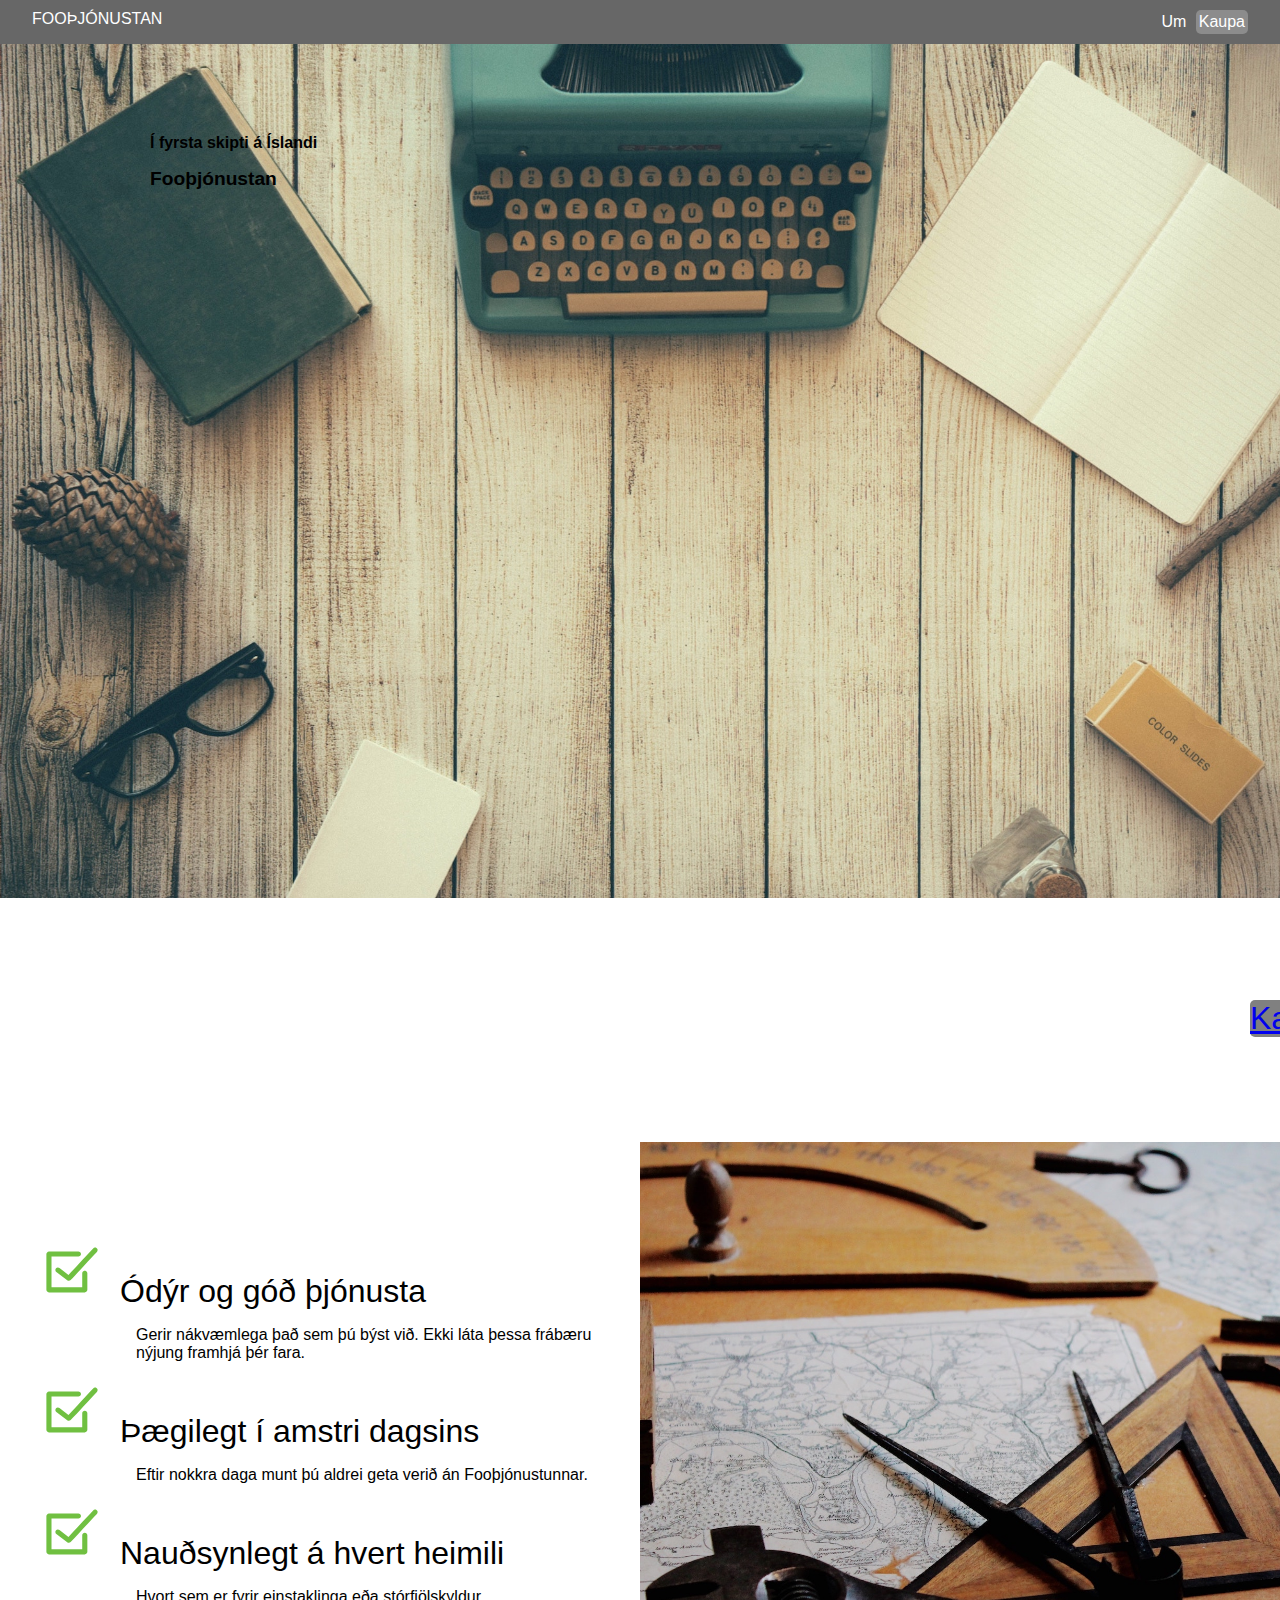
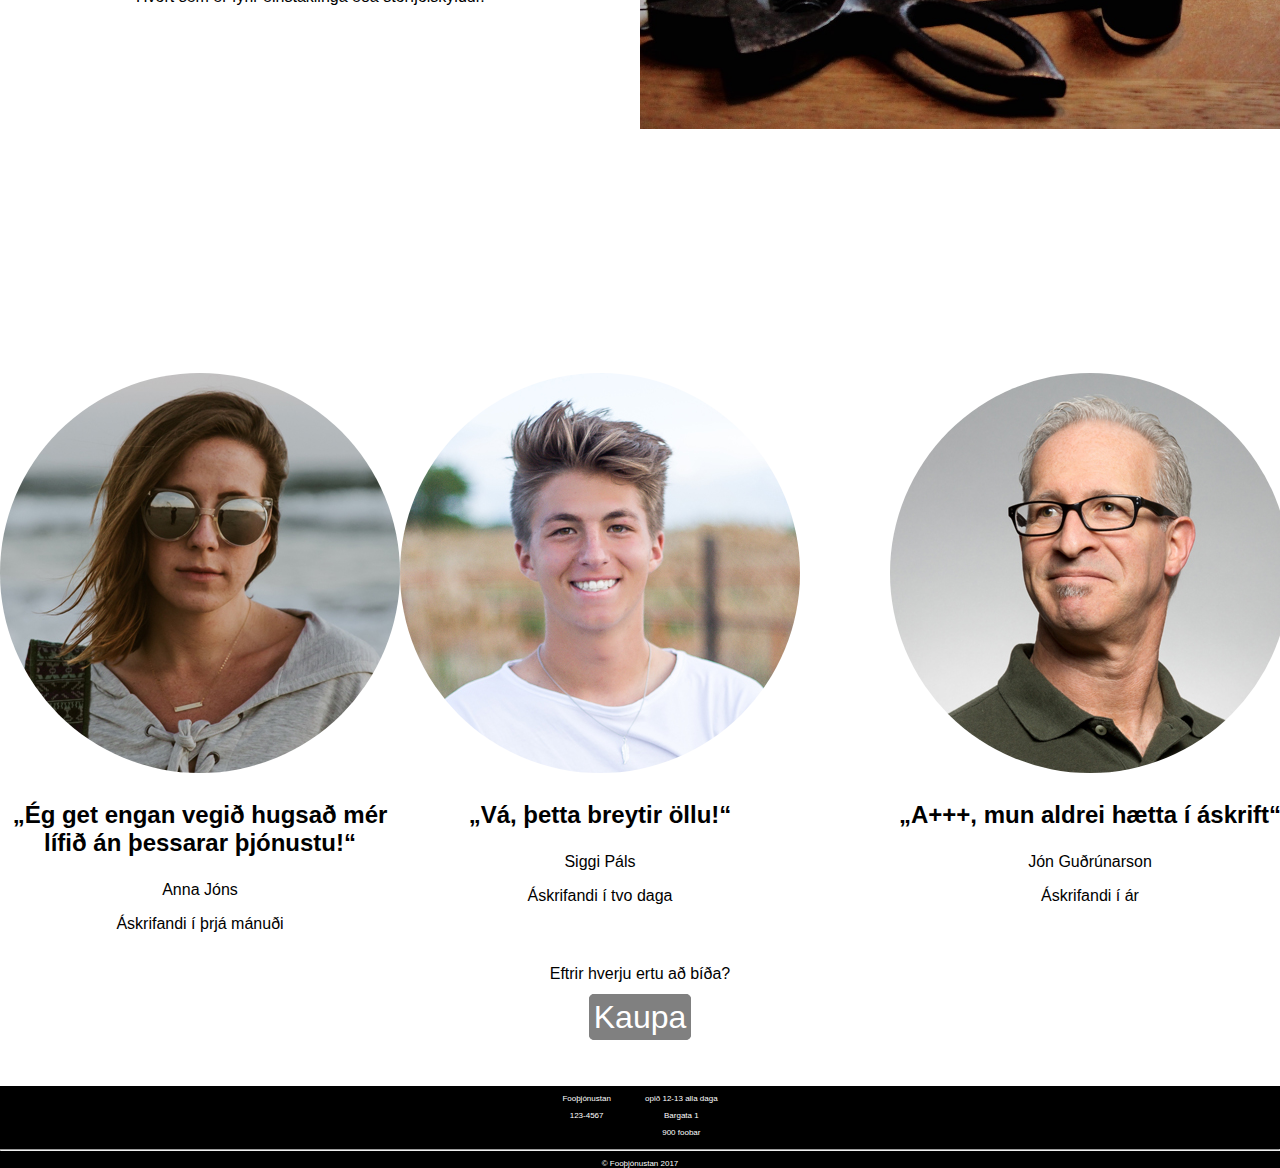
<file: index.html>
<!DOCTYPE html>
<html>
<head>
  <link href="style--index.css" rel="stylesheet" type="text/css">
  <meta charset="UTF-8">
  <title>Fooþjónustan</title>
</head>
<body>
  <header class="navbar--header">
    <div class="container">
      <a class="logo navbar" href="index.html">fooþjónustan</a>
      <nav>
        <ul>
          <li><a class="navbar" href="about.html">Um</a></li>
          <li class="buy"><a class="navbar" href="buy.html">Kaupa</a></li>
        </ul>
      </nav>
    </div>
  </header>
  <div class="page">
    <header class="header--img">
      <div class="header-text-wrapper">
        <h3>Í fyrsta skipti á Íslandi</h3>
        <h1>Fooþjónustan</h1>
      </div>
      <img src="bg.jpg" alt="" width="100%">
      <a href="#">Kaupa</a>
    </header>
  </div>
    <div class="main">
      <div class="inner--bullet-points">
        <img class="img--bullet-points" src="image.jpg" alt="" width="700">
      </div>
        <div class="inner--bullet-points">
          <ul class="bulletpoints">
            <li>Ódýr og góð þjónusta
              <p class="bulletpoints--under-text">Gerir nákvæmlega það sem þú býst við. Ekki láta þessa frábæru nýjung framhjá þér fara.</p>
            </li>
            <li>Þægilegt í amstri dagsins
              <p class="bulletpoints--under-text">Eftir nokkra daga munt þú aldrei geta verið án Fooþjónustunnar.</p>
            </li>
            <li>Nauðsynlegt á hvert heimili
              <p class="bulletpoints--under-text">Hvort sem er fyrir einstaklinga eða stórfjölskyldur.</p>
            </li>
          </ul>
        </div>
      <div class="recommendation">
        <div class="recommendation--one">
          <img src="profile1.jpg" alt="">
          <p class="recommendation-words">„Ég get engan vegið hugsað mér lífið án þessarar þjónustu!“</p>
          <p class="name">Anna Jóns</p>
          <p class="subscription">Áskrifandi í þrjá mánuði</p>
        </div>
        <div class="recommendation--two">
          <img src="profile2.jpg" alt="">
          <p class="recommendation-words">„Vá, þetta breytir öllu!“</p>
          <p class="name">Siggi Páls</p>
          <p class="subscription">Áskrifandi í tvo daga</p>
        </div>
        <div class="recommendation--three">
          <img src="profile3.jpg" alt="">
          <p class="recommendation-words">„A+++, mun aldrei hætta í áskrift“</p>
          <p class="name">Jón Guðrúnarson</p>
          <p class="subscription">Áskrifandi í ár</p>
        </div>
      </div>
      <div class="buy--button">
        <p>Eftrir hverju ertu að bíða?</p>
        <a class="buy--button--last" href="buy.html"> Kaupa</a>
      </div>
    </div>
  <footer class="footer">
    <div class="contact">
      <p>Fooþjónustan</p>
      <p>123-4567</p>
      <p class="ut">út</p>
    </div>
    <div class="address">
      <p>opið 12-13 alla daga</p>
      <p>Bargata 1</p>
      <p>900 foobar</p>
    </div>
    <hr>
    <p>© Fooþjónustan 2017</p>
  </footer>
</body>
</html>
</file>
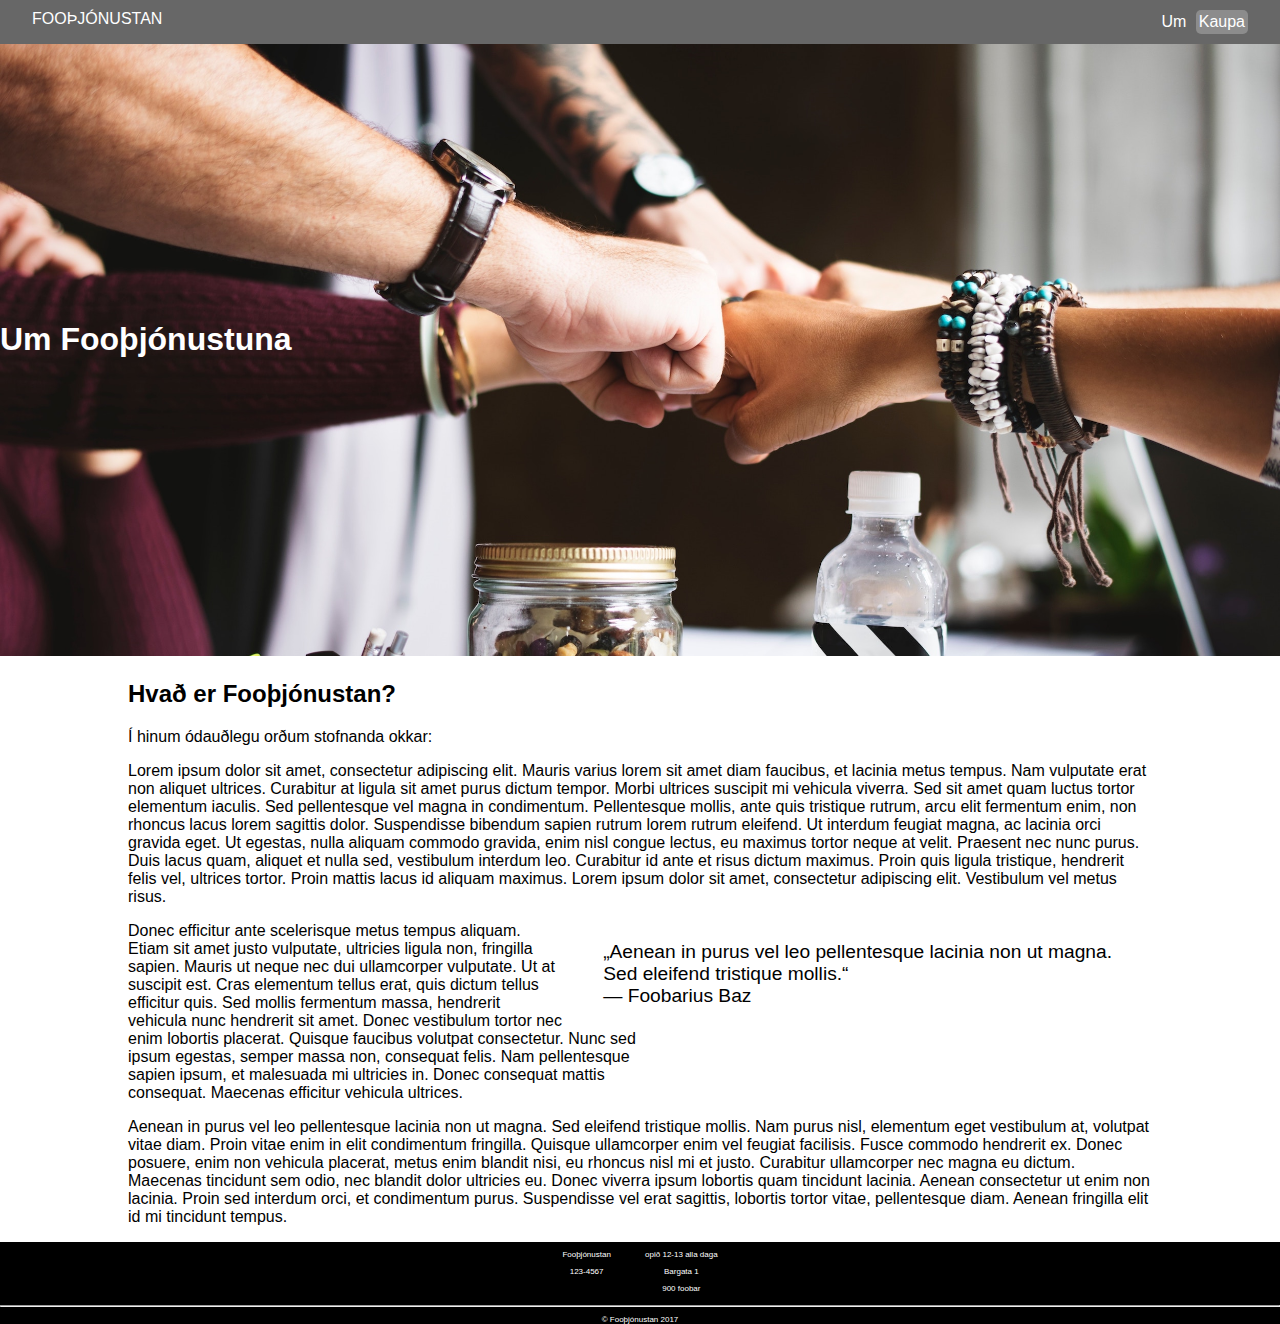
<file: about.html>
<!DOCTYPE html>
<html>
<head>
  <link href="style--about.css" rel="stylesheet" type="text/css">
  <meta charset="UTF-8">
  <title>Um Fooþjónustuna</title>
</head>
<body>
  <header class="navbar--header">
    <div class="container">
      <a class="logo navbar" href="index.html">fooþjónustan</a>
      <nav>
        <ul>
          <li><a class="navbar" href="about.html">Um</a></li>
          <li class="buy"><a class="navbar" href="buy.html">Kaupa</a></li>
        </ul>
      </nav>
    </div>
  </header>
  <div class="page">
    <header class="header--img">
      <h1> Um Fooþjónustuna</h1>
      <img src="bg-subpage.jpg" alt="" width="100%">
    </header>
    <div class="main">
      <h2>Hvað er Fooþjónustan?</h2>
      <p>Í hinum ódauðlegu orðum stofnanda okkar:</p>
      <p>Lorem ipsum dolor sit amet, consectetur adipiscing elit. Mauris varius lorem sit amet diam faucibus, et lacinia metus tempus. Nam vulputate erat non aliquet ultrices. Curabitur at ligula sit amet purus dictum tempor. Morbi ultrices suscipit mi vehicula viverra. Sed sit amet quam luctus tortor elementum iaculis. Sed pellentesque vel magna in condimentum. Pellentesque mollis, ante quis tristique rutrum, arcu elit fermentum enim, non rhoncus lacus lorem sagittis dolor. Suspendisse  bibendum sapien rutrum lorem rutrum eleifend. Ut interdum feugiat magna, ac lacinia orci gravida eget. Ut egestas, nulla aliquam commodo gravida, enim nisl congue lectus, eu maximus tortor neque at velit. Praesent nec nunc purus. Duis lacus quam, aliquet et nulla sed, vestibulum interdum leo. Curabitur id ante et risus dictum maximus. Proin quis ligula tristique, hendrerit felis vel, ultrices tortor. Proin mattis lacus id aliquam maximus. Lorem ipsum dolor sit amet, consectetur adipiscing elit. Vestibulum vel metus risus.
      </p>
      <blockquote>
        „Aenean in purus vel leo pellentesque lacinia non ut magna.<br> Sed eleifend tristique mollis.“
        <br >
        — Foobarius Baz
      </blockquote>
      <p class="p--stak">Donec efficitur ante scelerisque metus tempus aliquam. Etiam sit amet justo vulputate, ultricies ligula non, fringilla sapien. Mauris ut neque nec dui ullamcorper vulputate. Ut at suscipit est. Cras elementum tellus erat, quis dictum tellus efficitur quis. Sed mollis fermentum massa, hendrerit vehicula nunc hendrerit sit amet. Donec vestibulum tortor nec enim lobortis placerat. Quisque faucibus volutpat consectetur. Nunc sed ipsum egestas, semper massa non, consequat felis. Nam pellentesque sapien ipsum, et malesuada mi ultricies in. Donec consequat mattis consequat. Maecenas efficitur vehicula ultrices.</p>
      <p>Aenean in purus vel leo pellentesque lacinia non ut magna. Sed eleifend tristique mollis. Nam purus nisl, elementum eget vestibulum at, volutpat vitae diam. Proin vitae enim in elit condimentum fringilla. Quisque ullamcorper enim vel feugiat facilisis. Fusce commodo hendrerit ex. Donec posuere, enim non vehicula placerat, metus enim blandit nisi, eu rhoncus nisl mi et justo. Curabitur ullamcorper nec magna eu dictum. Maecenas tincidunt sem odio, nec blandit dolor ultricies eu. Donec viverra ipsum lobortis quam tincidunt lacinia. Aenean consectetur ut enim non lacinia. Proin sed interdum orci, et condimentum purus. Suspendisse vel erat sagittis, lobortis tortor vitae, pellentesque diam. Aenean fringilla elit id mi tincidunt tempus.</p>
    </div>
  </div>
  <footer class="footer">
    <div class="contact">
      <p>Fooþjónustan</p>
      <p>123-4567</p>
      <p class="ut">út</p>
    </div>
    <div class="address">
      <p>opið 12-13 alla daga</p>
      <p>Bargata 1</p>
      <p>900 foobar</p>
    </div>
    <hr>
    <p>© Fooþjónustan 2017</p>
  </footer>
</body>
</html>
</file>
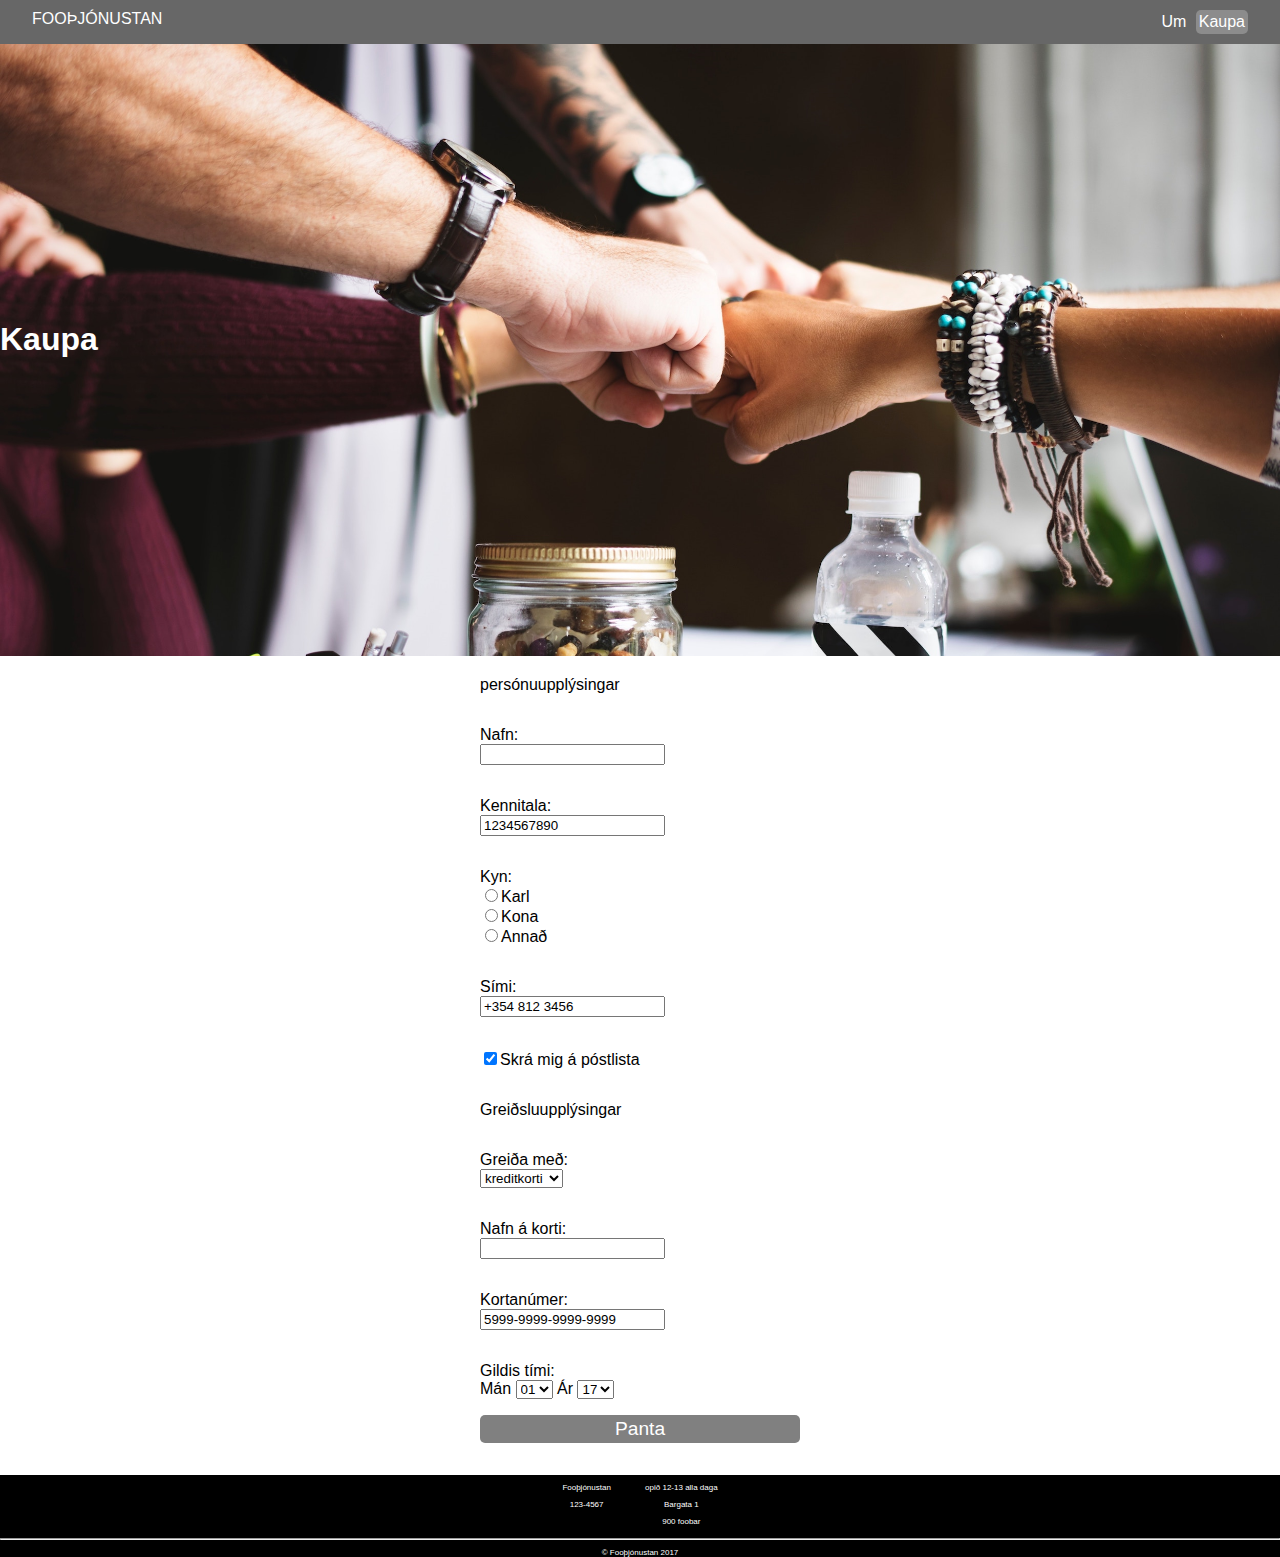
<file: buy.html>
<!DOCTYPE html>
<html>
<head>
  <link href="style--buy.css" rel="stylesheet" type="text/css">
  <meta charset="UTF-8">
  <title>Kaupa Fooþjónustu</title>
</head>
<body>
  <header class="navbar--header">
    <div class="container">
      <a class="logo navbar" href="index.html">fooþjónustan</a>
      <nav>
        <ul>
          <li><a class="navbar" href="about.html">Um</a></li>
          <li class="buy"><a class="navbar" href="buy.html">Kaupa</a></li>
        </ul>
      </nav>
    </div>
  </header>
  <div class="page">
    <header class="header--img">
      <h1> Kaupa</h1>
      <img src="bg-subpage.jpg" alt="" width="100%">
    </header>
    <div class="main">
      <div class="personal">
        <p>persónuupplýsingar</p>
        <p>
          <label>Nafn:</label>
          <input class="name" type="text">
        </p>
        <p>
          <label>Kennitala:</label>
          <input class="ssn" type="number" value="1234567890">
        </p>
        <p>
          <label class="gender">Kyn: </label>
          <input type="radio" value="male" name="gender">Karl<br>
          <input type="radio" value="female" name="gender">Kona<br>
          <input type="radio" value="other" name="gender">Annað
        </p>
        <p>
          <label>Sími: </label>
          <input class="phone" type="text" value="+354 812 3456">
        </p>
        <p>
          <input type="checkbox" checked="checked" value="mailing--list">Skrá mig á póstlista
        </p>
      </div>
      <div class="payment--info">
        <p>
          Greiðsluupplýsingar
        </p>
        <p>
          <label>Greiða með:</label>
          <select class="payment" name="payment">
            <option value="kreditkort">kreditkorti</option>
            <option value="debetkort">Debetkorti</option>
          </select>
        </p>
        <p>
          <label>Nafn á korti:</label>
          <input class="name--on--card" type="text">
        </p>
        <p>
          <label>Kortanúmer: </label>
          <input class="card--nr" type="text" value="5999-9999-9999-9999">
        </p>
        <p>
          <label class="valid--time">Gildis tími:</label>Mán
          <select class="month" name="month">
            <option value="1">01</option>
            <option value="2">02</option>
            <option value="3">03</option>
            <option value="4">04</option>
            <option value="5">05</option>
            <option value="6">06</option>
            <option value="7">07</option>
            <option value="8">08</option>
            <option value="9">09</option>
            <option value="10">10</option>
            <option value="11">11</option>
            <option value="12">12</option>
          </select>
          Ár
          <select class="year" name="year">
            <option value="17">17</option>
            <option value="18">18</option>
            <option value="19">19</option>
            <option value="20">20</option>
            <option value="21">21</option>
            <option value="22">22</option>
            <option value="23">23</option>
            <option value="24">24</option>
            <option value="25">25</option>
            <option value="26">26</option>
          </select>
        </p>
      </div>
      <a class="order" href="#">Panta</a>
    </div>
  </div>
  <footer class="footer">
    <div class="contact">
      <p>Fooþjónustan</p>
      <p>123-4567</p>
      <p class="ut">út</p>
    </div>
    <div class="address">
      <p>opið 12-13 alla daga</p>
      <p>Bargata 1</p>
      <p>900 foobar</p>
    </div>
    <hr>
    <p>© Fooþjónustan 2017</p>
  </footer>
</body>
</html>
</file>
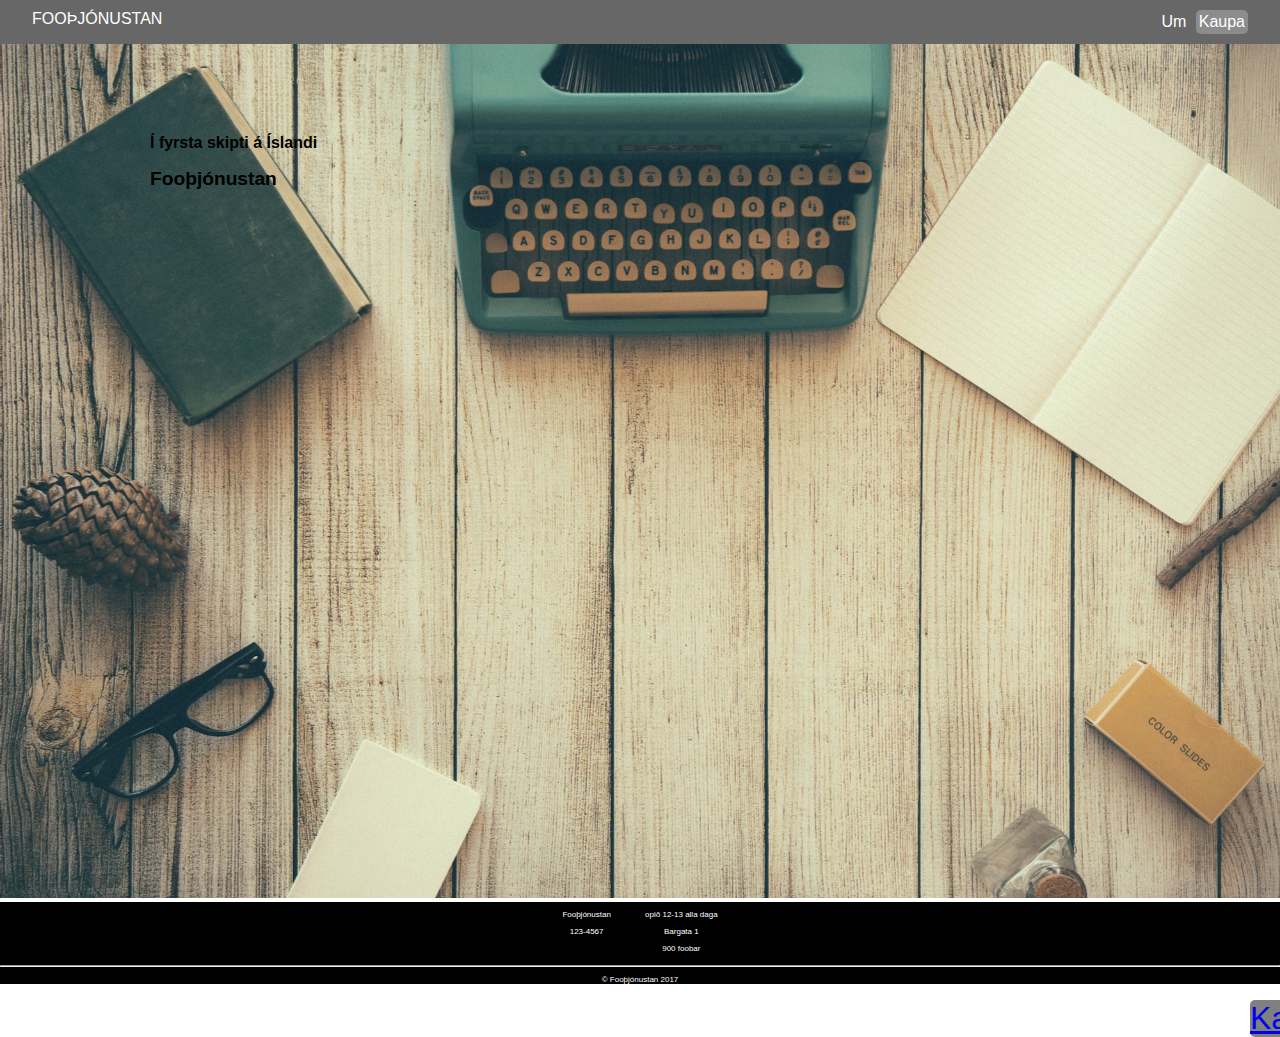
<file: index.html.html>
<!DOCTYPE html>
<html>
<head>
  <link href="style--index.css" rel="stylesheet" type="text/css">
  <meta charset="UTF-8">
  <title>Kaupa</title>
</head>
<body>
  <header class="navbar--header">
    <div class="container">
      <a class="logo navbar" href="#">fooþjónustan</a>
      <nav>
        <ul>
          <li><a class="navbar" href="about.html">Um</a></li>
          <li class="buy"><a class="navbar" href="buy.html">Kaupa</a></li>
        </ul>
      </nav>
    </div>
  </header>
  <div class="page">
    <header class="header--img">
      <div class="header-text-wrapper">
        <h3>Í fyrsta skipti á Íslandi</h3>
        <h1>Fooþjónustan</h1>
      </div>
      <img src="bg.jpg" alt="" width="100%">
      <a href="#">Kaupa</a>
    </header>
  </div>
    <div class="main">
    </div>
  <footer class="footer">
    <div class="contact">
      <p>Fooþjónustan</p>
      <p>123-4567</p>
      <p class="ut">út</p>
    </div>
    <div class="address">
      <p>opið 12-13 alla daga</p>
      <p>Bargata 1</p>
      <p>900 foobar</p>
    </div>
    <hr>
    <p>© Fooþjónustan 2017</p>
  </footer>
</body>
</html>
</file>
<file: style--index.css>
html, body {
margin: 0;
font-family: sans-serif;
font-weight: 300;
height: 100%;
min-height: 100%;
}

.container {
  width: 95%;
  margin: 0 auto;

}
header.navbar--header {
  background: #575757;
  opacity: 0.9;
}
header.navbar--header::after {
  content: '';
  display: table;
  clear: both;
}
.logo {
  float: left;
  padding: 10px 0;
}
nav {
  float: right;
}

nav ul {
  margin: 0;
  padding: 10px 0;
  list-style: none;
}

nav li {
  display: inline-block;
  margin-left: 5px;
}
div a.logo {
  text-transform: uppercase;
}
div a.navbar {
  color: #ffffff;
  text-decoration: none;
}
div a.navbar:hover {
  color: blue;
}

.buy {
  border-radius: 5px;
  background-color: gray;
  padding: 3px;
}
.ut {
  color: black;
}
.address {
  padding-left: 4em;
}
.footer {
  margin: 0;
  position: relative;
  left: 0;
  right: 0;
  bottom: 0;
  width: 100%;
  background-color: black;
  color: white;
  text-align: center;
  font-size: 0.5em;
}
footer div {
  display: inline-block;
}
.header--img img {
  width: 100%;
}
.header-text-wrapper  {
  position: absolute;
  top: 118px;
  left: 150px;
}
.header-text-wrapper h3{
  font-size: 1em;
}
.header-text-wrapper h1 {
  font-size: 1.2em;
}
.header--img a {
border-radius: 5px;
background-color: gray;
width: 6%;
text-align: center;
position: absolute;
top: 1000px;
left: 1250px;
font-size: 2em;
}
.inner--bullet-points {
  margin: 0 auto;
  width: 50%;
  display: block;
  float: right;
  padding: 15em 0em;
}
.bulletpoints > li::before {
    content: '';
    display: inline-block;
    height: 2em;
    width: 2em;
    background-image: url('check.svg');
    background-size: contain;
    background-repeat: no-repeat;
    margin-right:0.5em;
}
.bulletpoints  {
  padding-top: 5em;
  list-style-type: none;
}
.bulletpoints > li {
  font-size: 2em;
}
.bulletpoints--under-text {
  font-size:0.5em;
  padding-left: 6em;
}
.recommendation {
  display: table;
  text-align: center;
}
.recommendation--one {
  display: table-cell;
}
.recommendation--two {
  display: table-cell;
  padding-right: 90px;
}
.recommendation--three {
  display: table-cell;
}
.recommendation--one img {
  border-radius: 1000px;
}
.recommendation--two img {
  border-radius: 1000px;
}
.recommendation--three img {
  border-radius: 1000px;
}
.recommendation-words {
  font-weight: bold;
  font-size: 1.5em;

}
.buy--button--last {
  border: 1px solid gray;
  text-decoration: none;
  color: #ffffff;
  background-color: gray;
  font-size: 2em;
  padding: 4px;
  border-radius: 5px;
}
.buy--button {
  text-align: center;
  padding-bottom: 50px;
}
</file>
<file: style--about.css>
html, body {
margin: 0;
font-family: sans-serif;
font-weight: 300;
height: 100%;
min-height: 100%;
}

.container {
  width: 95%;
  margin: 0 auto;

}
header.navbar--header {
  background: #575757;
  opacity: 0.9;
}
header.navbar--header::after {
  content: '';
  display: table;
  clear: both;
}
.logo {
  float: left;
  padding: 10px 0;
}
nav {
  float: right;
}

nav ul {
  margin: 0;
  padding: 10px 0;
  list-style: none;
}

nav li {
  display: inline-block;
  margin-left: 5px;
}
div a.logo {
  text-transform: uppercase;
}
div a.navbar {
  color: #ffffff;
  text-decoration: none;
}
div a.navbar:hover {
  color: blue;
}

.buy {
  border-radius: 5px;
  background-color: gray;
  padding: 3px;
}
.ut {
  color: black;
}
.address {
  padding-left: 4em;
}
blockquote {
  float: right;
  font-size: 1.2em;
}
.p--stak {
  max-width: 50%;
}
.main {
  width: 80%;
  margin: auto;
}
.footer {
  position: relative;
  left: 0;
  right: 0;
  bottom: 0;
  width: 100%;
  background-color: black;
  color: white;
  text-align: center;
  font-size: 0.5em;
}
footer div {
  display: inline-block;
}
.header--img h1 {
  padding-top: 20%;
  position: absolute;
  color: #ffffff;
}
</file>
<file: style--buy.css>
html, body {
margin: 0;
font-family: sans-serif;
font-weight: 300;
height: 100%;
min-height: 100%;
}

.container {
  width: 95%;
  margin: 0 auto;

}
header.navbar--header {
  background: #575757;
  opacity: 0.9;
}
header.navbar--header::after {
  content: '';
  display: table;
  clear: both;
}
.logo {
  float: left;
  padding: 10px 0;
}
nav {
  float: right;
}

nav ul {
  margin: 0;
  padding: 10px 0;
  list-style: none;
}

nav li {
  display: inline-block;
  margin-left: 5px;
}
div a.logo {
  text-transform: uppercase;
}
div a.navbar {
  color: #ffffff;
  text-decoration: none;
}
div a.navbar:hover {
  color: blue;
}

.buy {
  border-radius: 5px;
  background-color: gray;
  padding: 3px;
}
.ut {
  color: black;
}
.address {
  padding-left: 4em;
}
blockquote {
  float: right;
  font-size: 1.2em;
}
.p--stak {
  max-width: 50%;
}
.main {
  width: 25%;
  margin-left: auto;
  margin-right: auto;
  margin:auto;
  padding-bottom: 2em;
}
.footer {
  margin: 0;
  position: relative;
  left: 0;
  right: 0;
  bottom: 0;
  width: 100%;
  background-color: black;
  color: white;
  text-align: center;
  font-size: 0.5em;
}
footer div {
  display: inline-block;
}
.header--img h1 {
  padding-top: 20%;
  position: absolute;
  color: #ffffff;
}
.name, .ssn, .payment, .name--on--card, .card--nr, .phone, .gender, .valid--time {
  display: block;
}
.main div {
  display: inline-grid;
}
.main > .personal {
  padding-right: 5%;

}
.order {
  text-decoration: none;
  border-radius: 5px;
  background-color: gray;
  padding: 3px;
  color: #ffffff;
  font-size: 1.2em;
  display: flex;
  justify-content: center;
}
</file>
